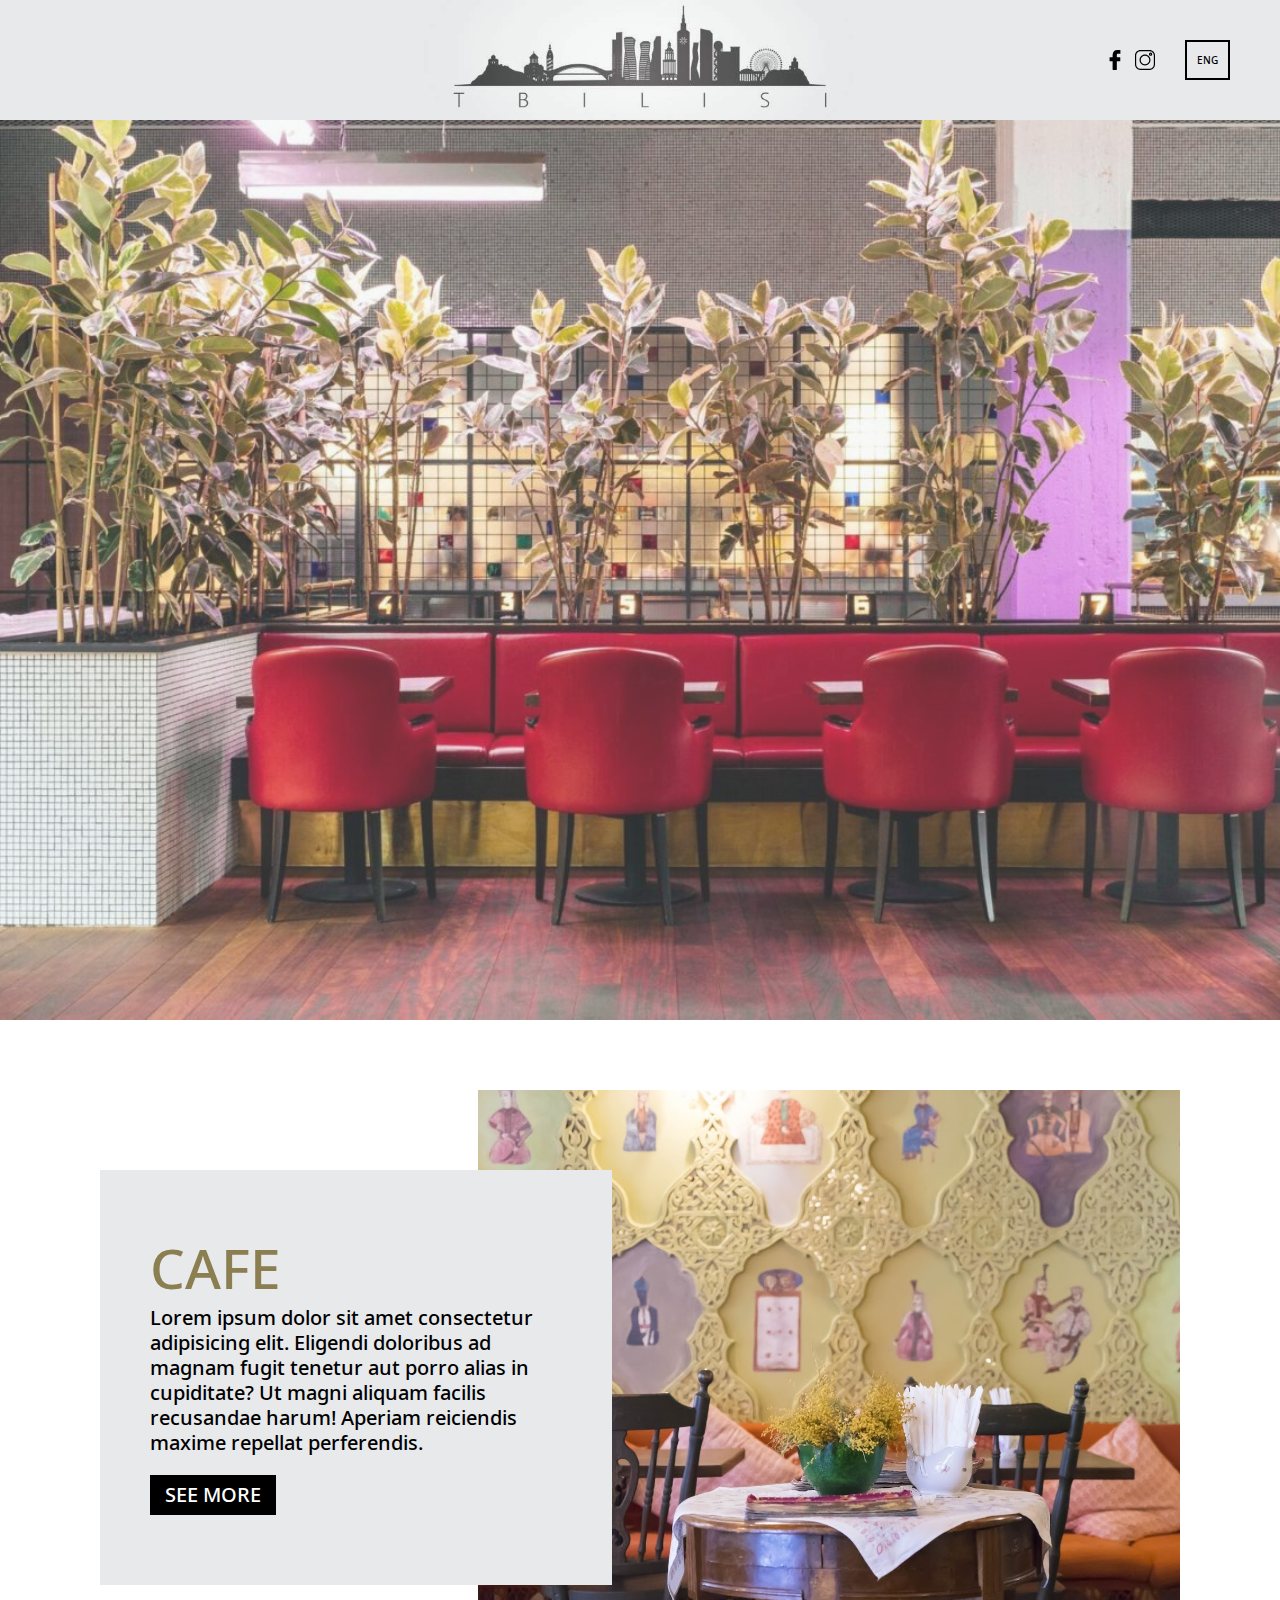
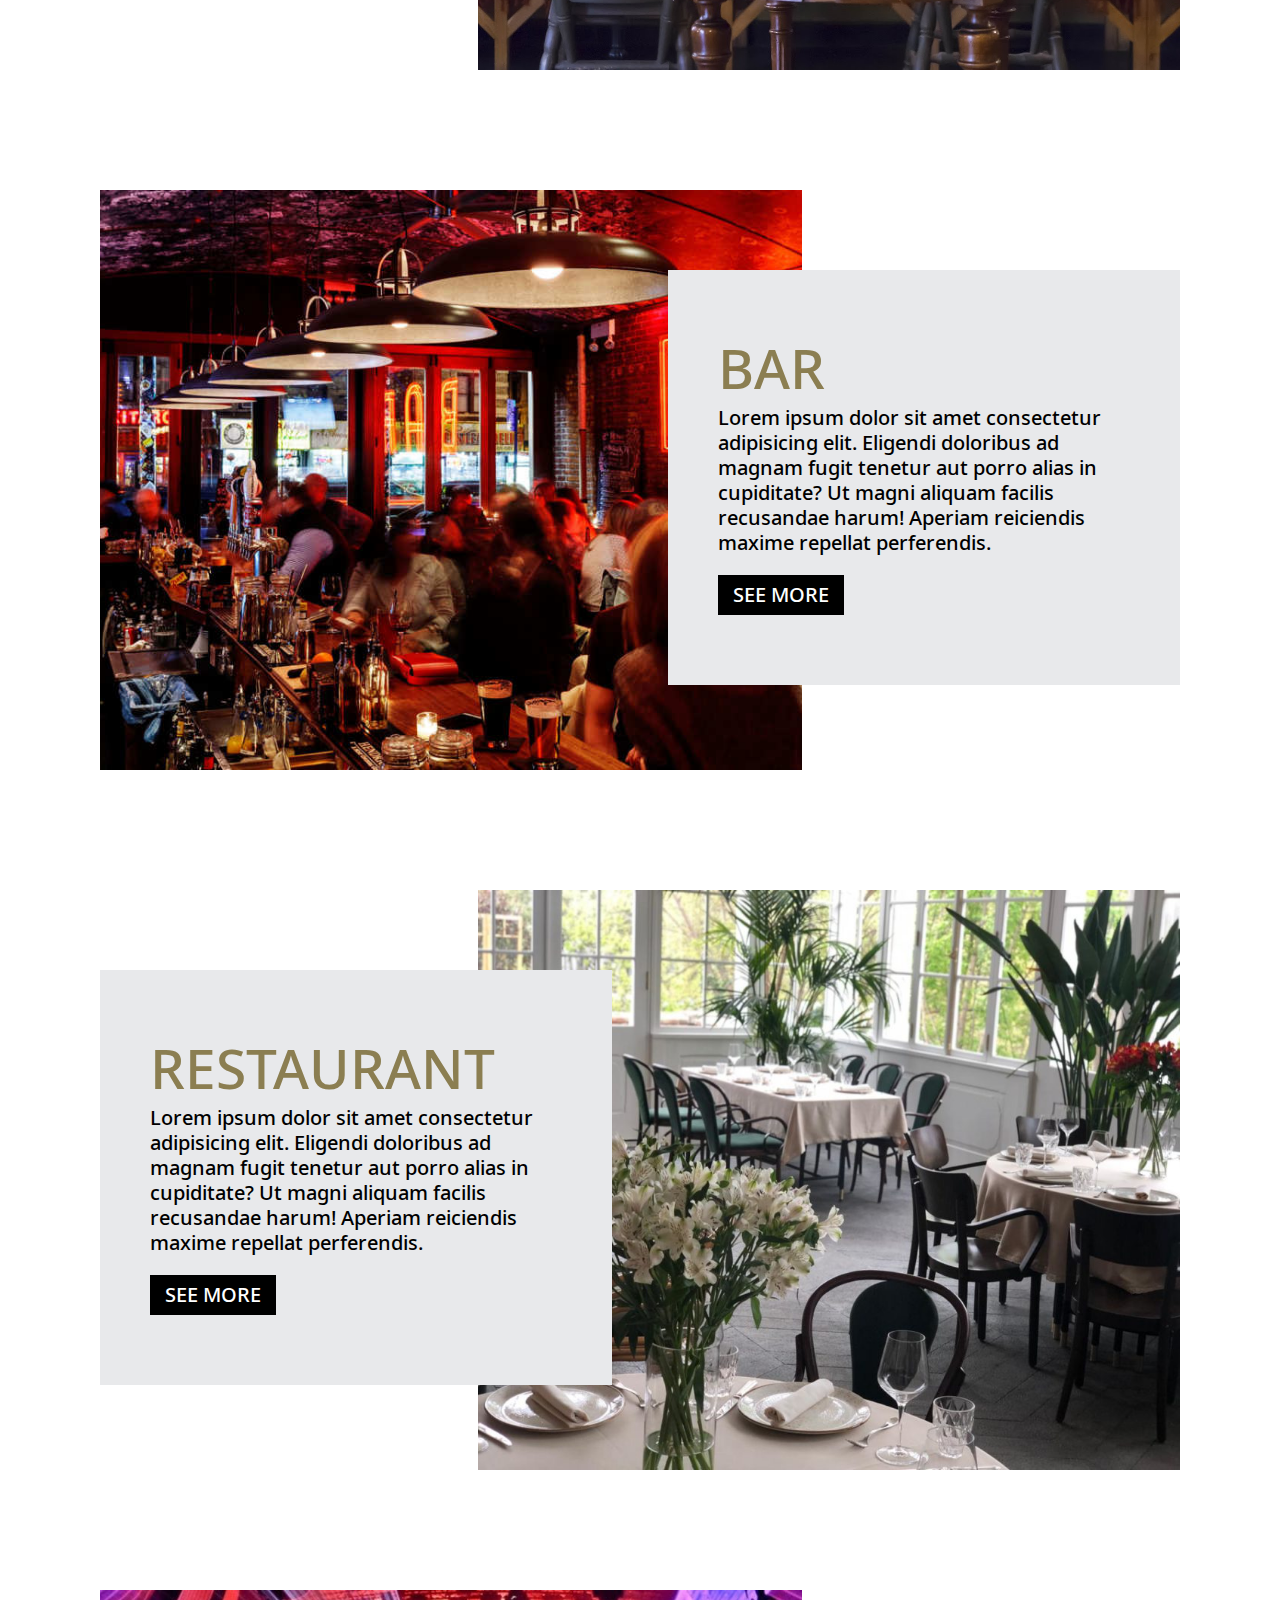
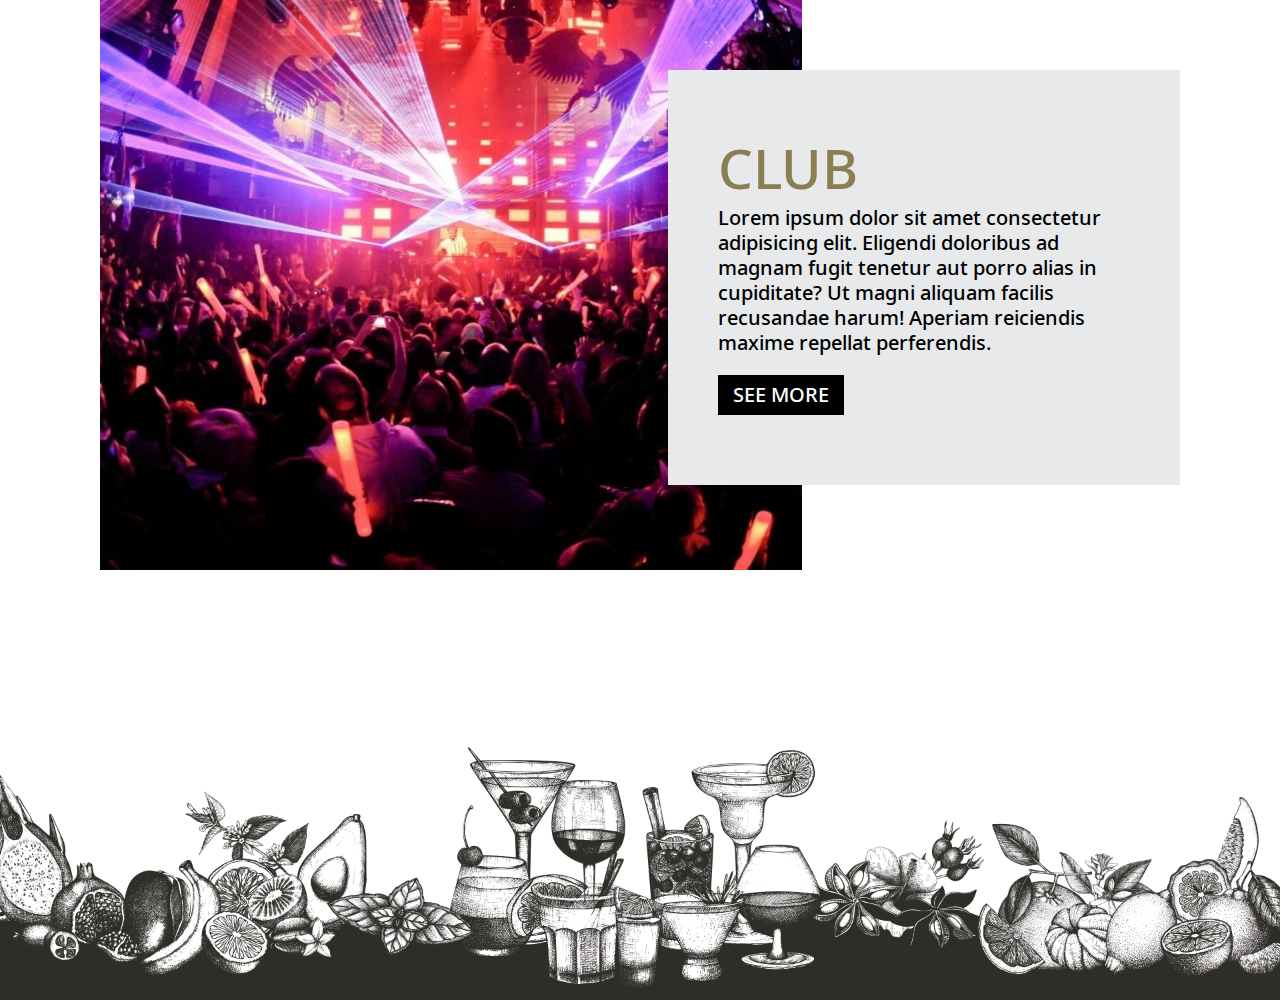
<file: index.html>
<html lang="ka">
<head>
    <meta charset="utf-8">

    <title>Tbilisi City</title>
    <meta name="author" content="SitePoint">
    <meta name="viewport" content="width=device-width, initial-scale=1">
    <link rel="stylesheet" href="fonts/fonts.css">
    <link rel="shortcut icon" type="imgage/png" href="img/logo.jpg">
    <link rel="stylesheet" href="css/style.css?v=1.0">
    <link rel="stylesheet" href="css/media.css?v=1.0">

</head>
<body>
<header>
    <div class="container">
        <div class="logo-container">
            <a href="#">
                <img  class="logo" src="img/logo.jpg" alt="tbilisi">
            </a>
        </div>
        <div class="socials">
            <a href="#">
                    <?xml version="1.0" encoding="iso-8859-1"?>
                    <!-- Generator: Adobe Illustrator 16.0.0, SVG Export Plug-In . SVG Version: 6.00 Build 0)  -->
                    <!DOCTYPE svg PUBLIC "-//W3C//DTD SVG 1.1//EN" "http://www.w3.org/Graphics/SVG/1.1/DTD/svg11.dtd">
                    <svg version="1.1" id="Capa_1" xmlns="http://www.w3.org/2000/svg" xmlns:xlink="http://www.w3.org/1999/xlink" x="0px" y="0px"
                         width="96.124px" height="96.123px" viewBox="0 0 96.124 96.123" style="enable-background:new 0 0 96.124 96.123;"
                         xml:space="preserve">
                    <g>
                        <path d="M72.089,0.02L59.624,0C45.62,0,36.57,9.285,36.57,23.656v10.907H24.037c-1.083,0-1.96,0.878-1.96,1.961v15.803
                            c0,1.083,0.878,1.96,1.96,1.96h12.533v39.876c0,1.083,0.877,1.96,1.96,1.96h16.352c1.083,0,1.96-0.878,1.96-1.96V54.287h14.654
                            c1.083,0,1.96-0.877,1.96-1.96l0.006-15.803c0-0.52-0.207-1.018-0.574-1.386c-0.367-0.368-0.867-0.575-1.387-0.575H56.842v-9.246
                            c0-4.444,1.059-6.7,6.848-6.7l8.397-0.003c1.082,0,1.959-0.878,1.959-1.96V1.98C74.046,0.899,73.17,0.022,72.089,0.02z"/>
                    </g>
                    <g>
                    </g>
                    <g>
                    </g>
                    <g>
                    </g>
                    <g>
                    </g>
                    <g>
                    </g>
                    <g>
                    </g>
                    <g>
                    </g>
                    <g>
                    </g>
                    <g>
                    </g>
                    <g>
                    </g>
                    <g>
                    </g>
                    <g>
                    </g>
                    <g>
                    </g>
                    <g>
                    </g>
                    <g>
                    </g>
                    </svg>
                    
            </a>
            <a href="#">
                    <svg viewBox="0 0 512.00096 512.00096" xmlns="http://www.w3.org/2000/svg"><path d="m373.40625 0h-234.8125c-76.421875 0-138.59375 62.171875-138.59375 138.59375v234.816406c0 76.417969 62.171875 138.589844 138.59375 138.589844h234.816406c76.417969 0 138.589844-62.171875 138.589844-138.589844v-234.816406c0-76.421875-62.171875-138.59375-138.59375-138.59375zm108.578125 373.410156c0 59.867188-48.707031 108.574219-108.578125 108.574219h-234.8125c-59.871094 0-108.578125-48.707031-108.578125-108.574219v-234.816406c0-59.871094 48.707031-108.578125 108.578125-108.578125h234.816406c59.867188 0 108.574219 48.707031 108.574219 108.578125zm0 0"/><path d="m256 116.003906c-77.195312 0-139.996094 62.800782-139.996094 139.996094s62.800782 139.996094 139.996094 139.996094 139.996094-62.800782 139.996094-139.996094-62.800782-139.996094-139.996094-139.996094zm0 249.976563c-60.640625 0-109.980469-49.335938-109.980469-109.980469 0-60.640625 49.339844-109.980469 109.980469-109.980469 60.644531 0 109.980469 49.339844 109.980469 109.980469 0 60.644531-49.335938 109.980469-109.980469 109.980469zm0 0"/><path d="m399.34375 66.285156c-22.8125 0-41.367188 18.558594-41.367188 41.367188 0 22.8125 18.554688 41.371094 41.367188 41.371094s41.371094-18.558594 41.371094-41.371094-18.558594-41.367188-41.371094-41.367188zm0 52.71875c-6.257812 0-11.351562-5.09375-11.351562-11.351562 0-6.261719 5.09375-11.351563 11.351562-11.351563 6.261719 0 11.355469 5.089844 11.355469 11.351563 0 6.257812-5.09375 11.351562-11.355469 11.351562zm0 0"/></svg>
            </a>
            <a class="lang" href="#">eng</a>

        </div>
    </div>
</header>
<div class="main-photo-container">
   <img class="main-photo" src="img/cafe.jpg" alt="cafe">
   <div></div>
</div> 
<div class="main-container">
    <div class="container-inner">
        <img class="item-photo" src="img/cafe1.jpg" alt="cafe">
        <div class="item-box">
            <h2>cafe</h2>
            <p>Lorem ipsum dolor sit amet consectetur adipisicing elit. Eligendi doloribus ad magnam fugit tenetur aut porro alias in cupiditate? Ut magni aliquam facilis recusandae harum! Aperiam reiciendis maxime repellat perferendis.</p>
            <a href="products.html">see more </a>
        </div>
    </div>
</div>
<div class="main-container right">
        <div class="container-inner">
            <img class="item-photo bar-photo" src="img/bar.jpg" alt="bar">
            <div class="item-box">
                <h2>bar</h2>
                <p>Lorem ipsum dolor sit amet consectetur adipisicing elit. Eligendi doloribus ad magnam fugit tenetur aut porro alias in cupiditate? Ut magni aliquam facilis recusandae harum! Aperiam reiciendis maxime repellat perferendis.</p>
                <a href="bar.html">see more </a>
            </div>
        </div>
</div>
 <!-- second part -->
 
 <div class="main-container">
     <div class="container-inner">
         <img class="item-photo" src="img/restaurant.jpeg" alt="restaurant">
         <div class="item-box">
             <h2>restaurant</h2>
             <p>Lorem ipsum dolor sit amet consectetur adipisicing elit. Eligendi doloribus ad magnam fugit tenetur aut porro alias in cupiditate? Ut magni aliquam facilis recusandae harum! Aperiam reiciendis maxime repellat perferendis.</p>
             <a href="products.html">see more </a>
         </div>
     </div>
 </div>
 <div class="main-container right">
         <div class="container-inner">
             <img class="item-photo club-photo" src="img/club.jpg" alt="club">
             <div class="item-box">
                 <h2>club</h2>
                 <p>Lorem ipsum dolor sit amet consectetur adipisicing elit. Eligendi doloribus ad magnam fugit tenetur aut porro alias in cupiditate? Ut magni aliquam facilis recusandae harum! Aperiam reiciendis maxime repellat perferendis.</p>
                 <a href="bar.html">see more </a>
             </div>
         </div>
 </div>
 
<footer>
    <img src="img/citrus.png" alt="citrus">
</footer>

</body>
</html>
</file>
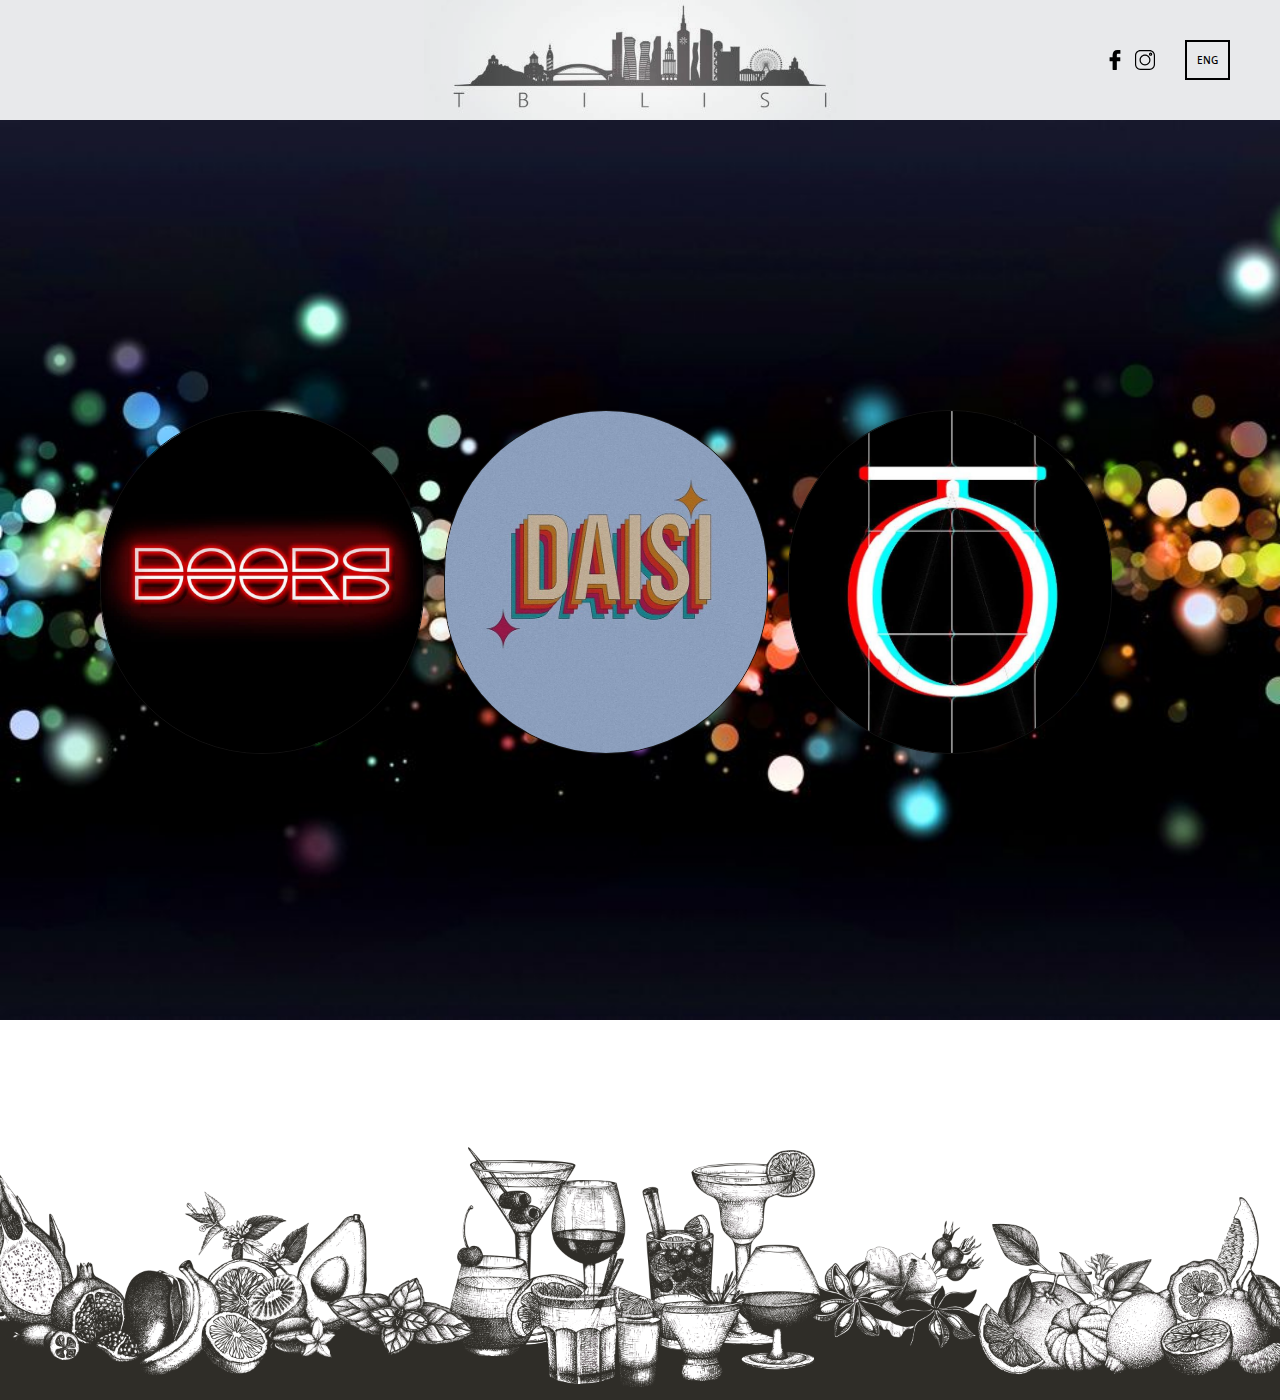
<file: bar.html>
<html lang="ka">
<head>
    <meta charset="utf-8">

    <title>Tbilisi City</title>
    <meta name="author" content="SitePoint">
    <meta name="viewport" content="width=device-width, initial-scale=1">
    <link rel="stylesheet" href="fonts/fonts.css">
    <link rel="stylesheet" href="css/style.css?v=1.0">
    <link rel="stylesheet" href="css/media.css?v=1.0">

</head>
<body>
<header>
    <div class="container">
        <div class="logo-container">
            <a href="#">
                <img  class="logo" src="img/logo.jpg" alt="tbilisi">
            </a>
        </div>
        <div class="socials">
            <a href="#">
                    <?xml version="1.0" encoding="iso-8859-1"?>
                    <!-- Generator: Adobe Illustrator 16.0.0, SVG Export Plug-In . SVG Version: 6.00 Build 0)  -->
                    <!DOCTYPE svg PUBLIC "-//W3C//DTD SVG 1.1//EN" "http://www.w3.org/Graphics/SVG/1.1/DTD/svg11.dtd">
                    <svg version="1.1" id="Capa_1" xmlns="http://www.w3.org/2000/svg" xmlns:xlink="http://www.w3.org/1999/xlink" x="0px" y="0px"
                         width="96.124px" height="96.123px" viewBox="0 0 96.124 96.123" style="enable-background:new 0 0 96.124 96.123;"
                         xml:space="preserve">
                    <g>
                        <path d="M72.089,0.02L59.624,0C45.62,0,36.57,9.285,36.57,23.656v10.907H24.037c-1.083,0-1.96,0.878-1.96,1.961v15.803
                            c0,1.083,0.878,1.96,1.96,1.96h12.533v39.876c0,1.083,0.877,1.96,1.96,1.96h16.352c1.083,0,1.96-0.878,1.96-1.96V54.287h14.654
                            c1.083,0,1.96-0.877,1.96-1.96l0.006-15.803c0-0.52-0.207-1.018-0.574-1.386c-0.367-0.368-0.867-0.575-1.387-0.575H56.842v-9.246
                            c0-4.444,1.059-6.7,6.848-6.7l8.397-0.003c1.082,0,1.959-0.878,1.959-1.96V1.98C74.046,0.899,73.17,0.022,72.089,0.02z"/>
                    </g>
                    <g>
                    </g>
                    <g>
                    </g>
                    <g>
                    </g>
                    <g>
                    </g>
                    <g>
                    </g>
                    <g>
                    </g>
                    <g>
                    </g>
                    <g>
                    </g>
                    <g>
                    </g>
                    <g>
                    </g>
                    <g>
                    </g>
                    <g>
                    </g>
                    <g>
                    </g>
                    <g>
                    </g>
                    <g>
                    </g>
                    </svg>
                    
            </a>
            <a href="#">
                    <svg viewBox="0 0 512.00096 512.00096" xmlns="http://www.w3.org/2000/svg"><path d="m373.40625 0h-234.8125c-76.421875 0-138.59375 62.171875-138.59375 138.59375v234.816406c0 76.417969 62.171875 138.589844 138.59375 138.589844h234.816406c76.417969 0 138.589844-62.171875 138.589844-138.589844v-234.816406c0-76.421875-62.171875-138.59375-138.59375-138.59375zm108.578125 373.410156c0 59.867188-48.707031 108.574219-108.578125 108.574219h-234.8125c-59.871094 0-108.578125-48.707031-108.578125-108.574219v-234.816406c0-59.871094 48.707031-108.578125 108.578125-108.578125h234.816406c59.867188 0 108.574219 48.707031 108.574219 108.578125zm0 0"/><path d="m256 116.003906c-77.195312 0-139.996094 62.800782-139.996094 139.996094s62.800782 139.996094 139.996094 139.996094 139.996094-62.800782 139.996094-139.996094-62.800782-139.996094-139.996094-139.996094zm0 249.976563c-60.640625 0-109.980469-49.335938-109.980469-109.980469 0-60.640625 49.339844-109.980469 109.980469-109.980469 60.644531 0 109.980469 49.339844 109.980469 109.980469 0 60.644531-49.335938 109.980469-109.980469 109.980469zm0 0"/><path d="m399.34375 66.285156c-22.8125 0-41.367188 18.558594-41.367188 41.367188 0 22.8125 18.554688 41.371094 41.367188 41.371094s41.371094-18.558594 41.371094-41.371094-18.558594-41.367188-41.371094-41.367188zm0 52.71875c-6.257812 0-11.351562-5.09375-11.351562-11.351562 0-6.261719 5.09375-11.351563 11.351562-11.351563 6.261719 0 11.355469 5.089844 11.355469 11.351563 0 6.257812-5.09375 11.351562-11.355469 11.351562zm0 0"/></svg>
            </a>
            <a class="lang" href="#">eng</a>

        </div>
    </div>
</header>
<div class="bar-container">
    <div class="bar-inner ">
        <a class=" bar" href="productbar.html">
            <img class="barPhoto" src="img/bar/doors.jpg" alt="doors">
            
        </a>
        <a class="bar" href="productbar.html">
            <img class="barPhoto1" src="img/bar/daisi.jpg" alt="doors">
            
        </a>
        <a class="bar" href="productbar.html">
            <img class="barPhoto2" src="img/bar/dedaena.jpg" alt="doors">
            
        </a>

        
    </div>
</div>


<footer>
    <img src="img/citrus.png" alt="citrus">
</footer>

</body>
</html>
</file>
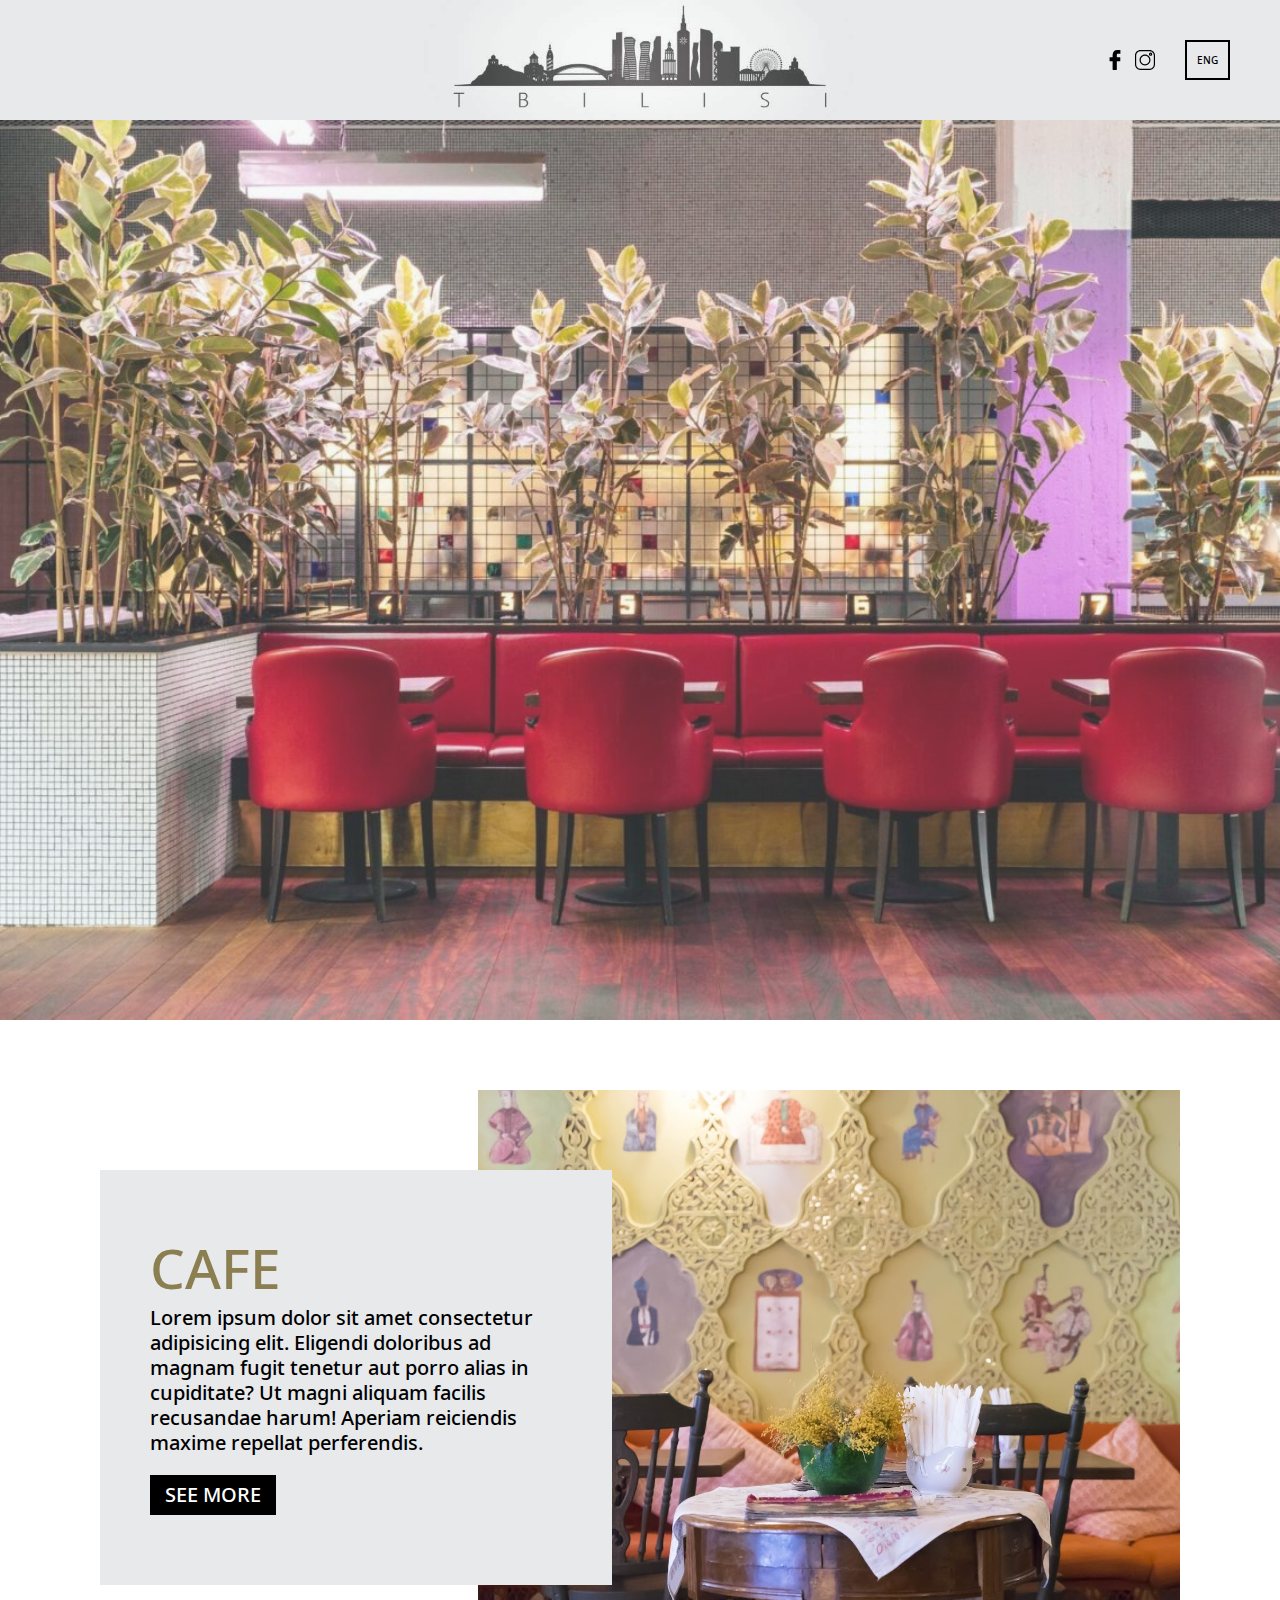
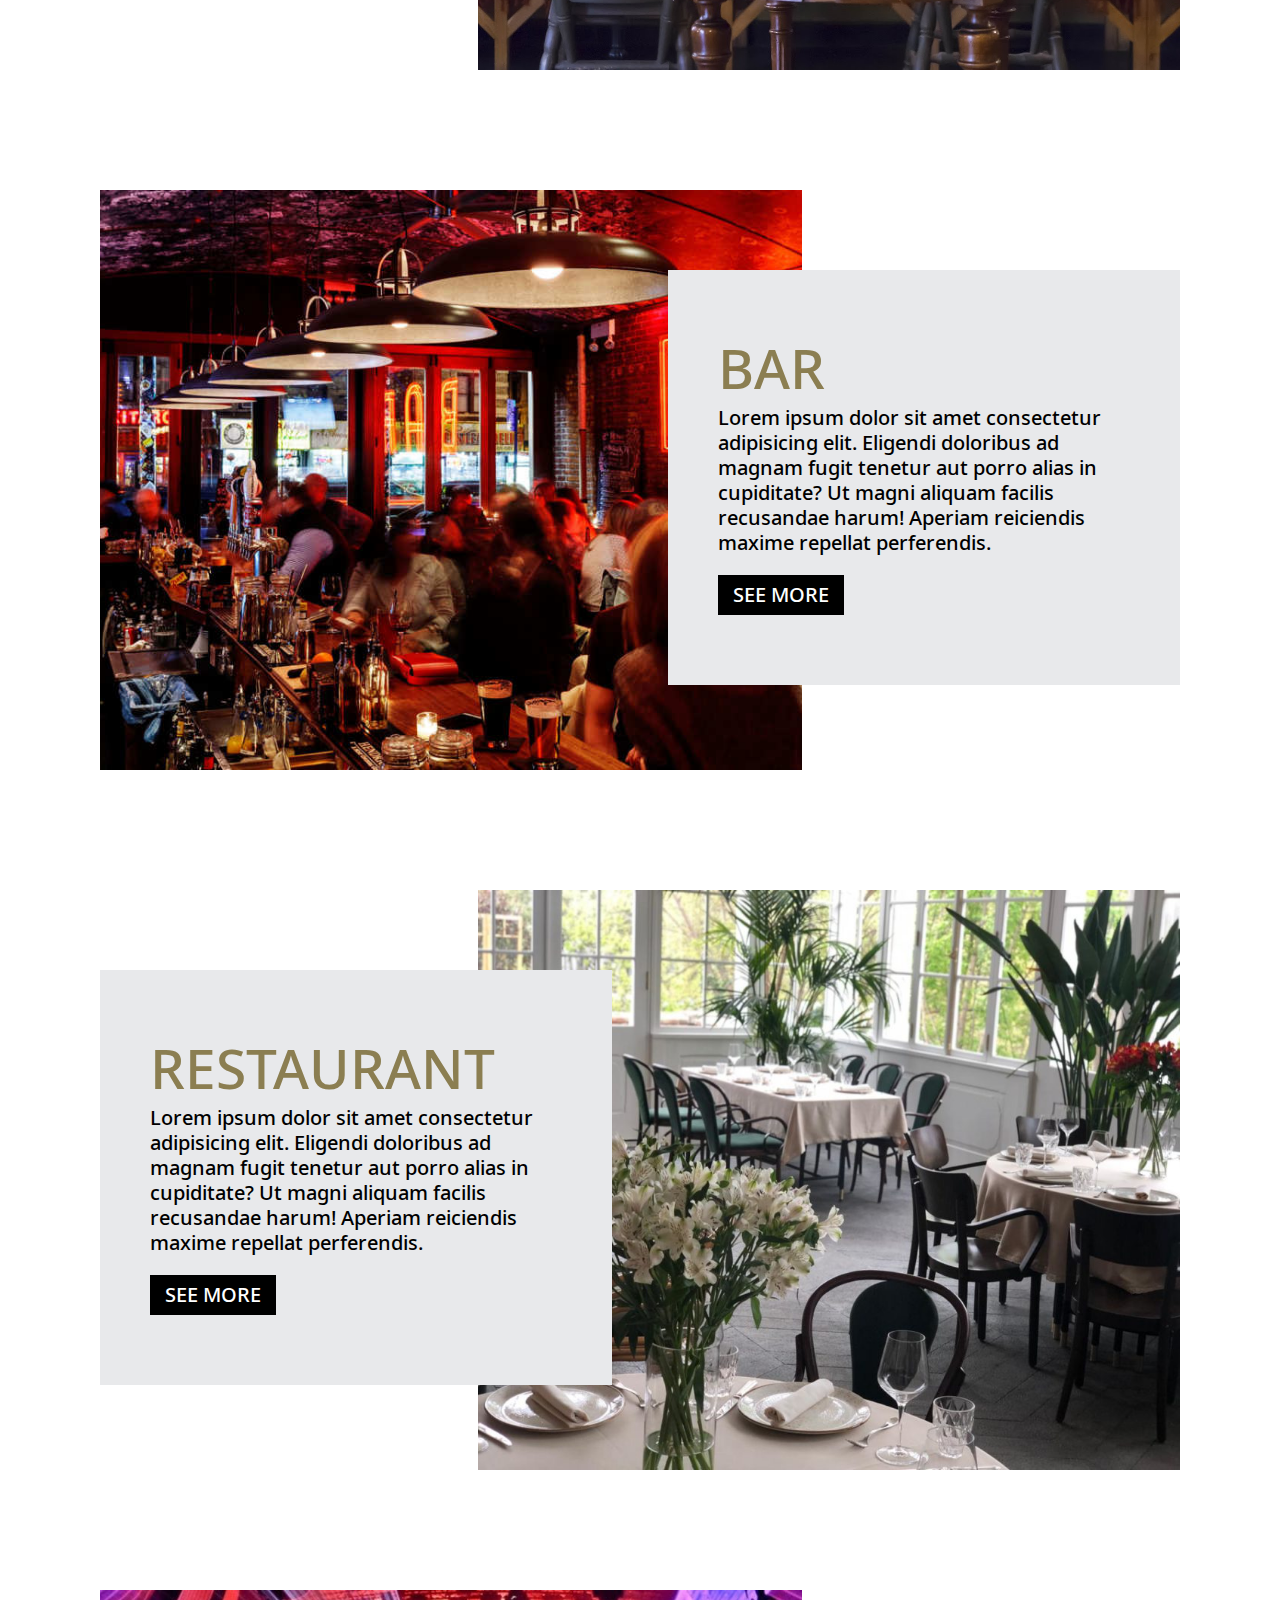
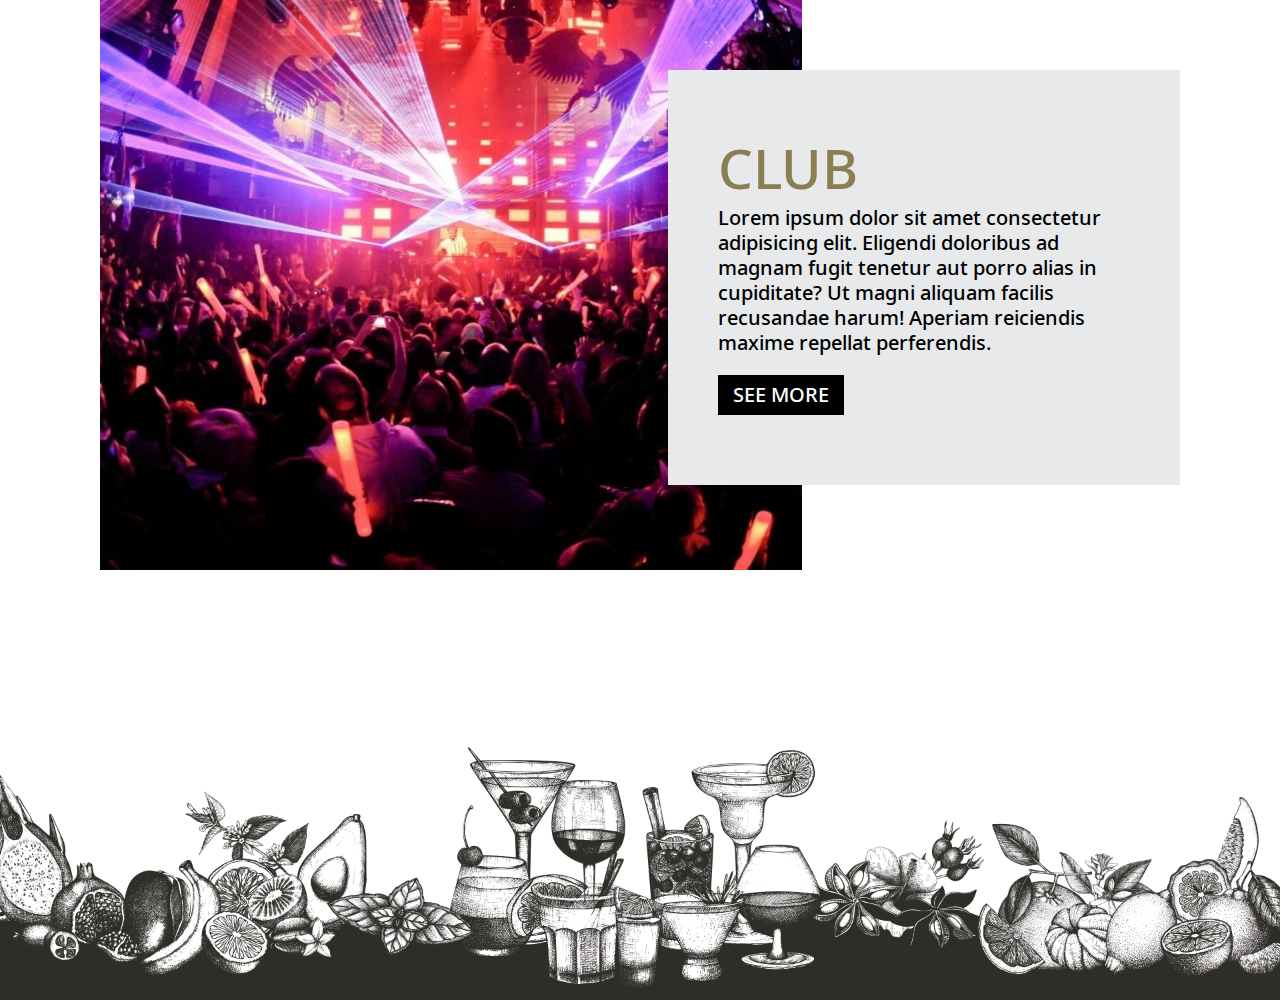
<file: index.html.html>
<html lang="ka">
<head>
    <meta charset="utf-8">

    <title>Tbilisi City</title>
    <meta name="author" content="SitePoint">
    <meta name="viewport" content="width=device-width, initial-scale=1">
    <link rel="stylesheet" href="fonts/fonts.css">

    <link rel="stylesheet" href="css/style.css?v=1.0">
    <link rel="stylesheet" href="css/media.css?v=1.0">

</head>
<body>
<header>
    <div class="container">
        <div class="logo-container">
            <a href="#">
                <img  class="logo" src="img/logo.jpg" alt="tbilisi">
            </a>
        </div>
        <div class="socials">
            <a href="#">
                    <?xml version="1.0" encoding="iso-8859-1"?>
                    <!-- Generator: Adobe Illustrator 16.0.0, SVG Export Plug-In . SVG Version: 6.00 Build 0)  -->
                    <!DOCTYPE svg PUBLIC "-//W3C//DTD SVG 1.1//EN" "http://www.w3.org/Graphics/SVG/1.1/DTD/svg11.dtd">
                    <svg version="1.1" id="Capa_1" xmlns="http://www.w3.org/2000/svg" xmlns:xlink="http://www.w3.org/1999/xlink" x="0px" y="0px"
                         width="96.124px" height="96.123px" viewBox="0 0 96.124 96.123" style="enable-background:new 0 0 96.124 96.123;"
                         xml:space="preserve">
                    <g>
                        <path d="M72.089,0.02L59.624,0C45.62,0,36.57,9.285,36.57,23.656v10.907H24.037c-1.083,0-1.96,0.878-1.96,1.961v15.803
                            c0,1.083,0.878,1.96,1.96,1.96h12.533v39.876c0,1.083,0.877,1.96,1.96,1.96h16.352c1.083,0,1.96-0.878,1.96-1.96V54.287h14.654
                            c1.083,0,1.96-0.877,1.96-1.96l0.006-15.803c0-0.52-0.207-1.018-0.574-1.386c-0.367-0.368-0.867-0.575-1.387-0.575H56.842v-9.246
                            c0-4.444,1.059-6.7,6.848-6.7l8.397-0.003c1.082,0,1.959-0.878,1.959-1.96V1.98C74.046,0.899,73.17,0.022,72.089,0.02z"/>
                    </g>
                    <g>
                    </g>
                    <g>
                    </g>
                    <g>
                    </g>
                    <g>
                    </g>
                    <g>
                    </g>
                    <g>
                    </g>
                    <g>
                    </g>
                    <g>
                    </g>
                    <g>
                    </g>
                    <g>
                    </g>
                    <g>
                    </g>
                    <g>
                    </g>
                    <g>
                    </g>
                    <g>
                    </g>
                    <g>
                    </g>
                    </svg>
                    
            </a>
            <a href="#">
                    <svg viewBox="0 0 512.00096 512.00096" xmlns="http://www.w3.org/2000/svg"><path d="m373.40625 0h-234.8125c-76.421875 0-138.59375 62.171875-138.59375 138.59375v234.816406c0 76.417969 62.171875 138.589844 138.59375 138.589844h234.816406c76.417969 0 138.589844-62.171875 138.589844-138.589844v-234.816406c0-76.421875-62.171875-138.59375-138.59375-138.59375zm108.578125 373.410156c0 59.867188-48.707031 108.574219-108.578125 108.574219h-234.8125c-59.871094 0-108.578125-48.707031-108.578125-108.574219v-234.816406c0-59.871094 48.707031-108.578125 108.578125-108.578125h234.816406c59.867188 0 108.574219 48.707031 108.574219 108.578125zm0 0"/><path d="m256 116.003906c-77.195312 0-139.996094 62.800782-139.996094 139.996094s62.800782 139.996094 139.996094 139.996094 139.996094-62.800782 139.996094-139.996094-62.800782-139.996094-139.996094-139.996094zm0 249.976563c-60.640625 0-109.980469-49.335938-109.980469-109.980469 0-60.640625 49.339844-109.980469 109.980469-109.980469 60.644531 0 109.980469 49.339844 109.980469 109.980469 0 60.644531-49.335938 109.980469-109.980469 109.980469zm0 0"/><path d="m399.34375 66.285156c-22.8125 0-41.367188 18.558594-41.367188 41.367188 0 22.8125 18.554688 41.371094 41.367188 41.371094s41.371094-18.558594 41.371094-41.371094-18.558594-41.367188-41.371094-41.367188zm0 52.71875c-6.257812 0-11.351562-5.09375-11.351562-11.351562 0-6.261719 5.09375-11.351563 11.351562-11.351563 6.261719 0 11.355469 5.089844 11.355469 11.351563 0 6.257812-5.09375 11.351562-11.355469 11.351562zm0 0"/></svg>
            </a>
            <a class="lang" href="#">eng</a>

        </div>
    </div>
</header>
<div class="main-photo-container">
   <img class="main-photo" src="img/cafe.jpg" alt="cafe">
   <div></div>
</div> 
<div class="main-container">
    <div class="container-inner">
        <img class="item-photo" src="img/cafe1.jpg" alt="cafe">
        <div class="item-box">
            <h2>cafe</h2>
            <p>Lorem ipsum dolor sit amet consectetur adipisicing elit. Eligendi doloribus ad magnam fugit tenetur aut porro alias in cupiditate? Ut magni aliquam facilis recusandae harum! Aperiam reiciendis maxime repellat perferendis.</p>
            <a href="products.html">see more </a>
        </div>
    </div>
</div>
<div class="main-container right">
        <div class="container-inner">
            <img class="item-photo" src="img/bar.jpg" alt="bar">
            <div class="item-box">
                <h2>bar</h2>
                <p>Lorem ipsum dolor sit amet consectetur adipisicing elit. Eligendi doloribus ad magnam fugit tenetur aut porro alias in cupiditate? Ut magni aliquam facilis recusandae harum! Aperiam reiciendis maxime repellat perferendis.</p>
                <a href="products.html">see more </a>
            </div>
        </div>
</div>
 <!-- second part -->
 
 <div class="main-container">
     <div class="container-inner">
         <img class="item-photo" src="img/restaurant.jpeg" alt="restaurant">
         <div class="item-box">
             <h2>restaurant</h2>
             <p>Lorem ipsum dolor sit amet consectetur adipisicing elit. Eligendi doloribus ad magnam fugit tenetur aut porro alias in cupiditate? Ut magni aliquam facilis recusandae harum! Aperiam reiciendis maxime repellat perferendis.</p>
             <a href="products.html">see more </a>
         </div>
     </div>
 </div>
 <div class="main-container right">
         <div class="container-inner">
             <img class="item-photo" src="img/club.jpg" alt="club">
             <div class="item-box">
                 <h2>club</h2>
                 <p>Lorem ipsum dolor sit amet consectetur adipisicing elit. Eligendi doloribus ad magnam fugit tenetur aut porro alias in cupiditate? Ut magni aliquam facilis recusandae harum! Aperiam reiciendis maxime repellat perferendis.</p>
                 <a href="products.html">see more </a>
             </div>
         </div>
 </div>
 
<footer>
    <img src="img/citrus.png" alt="citrus">
</footer>

</body>
</html>
</file>
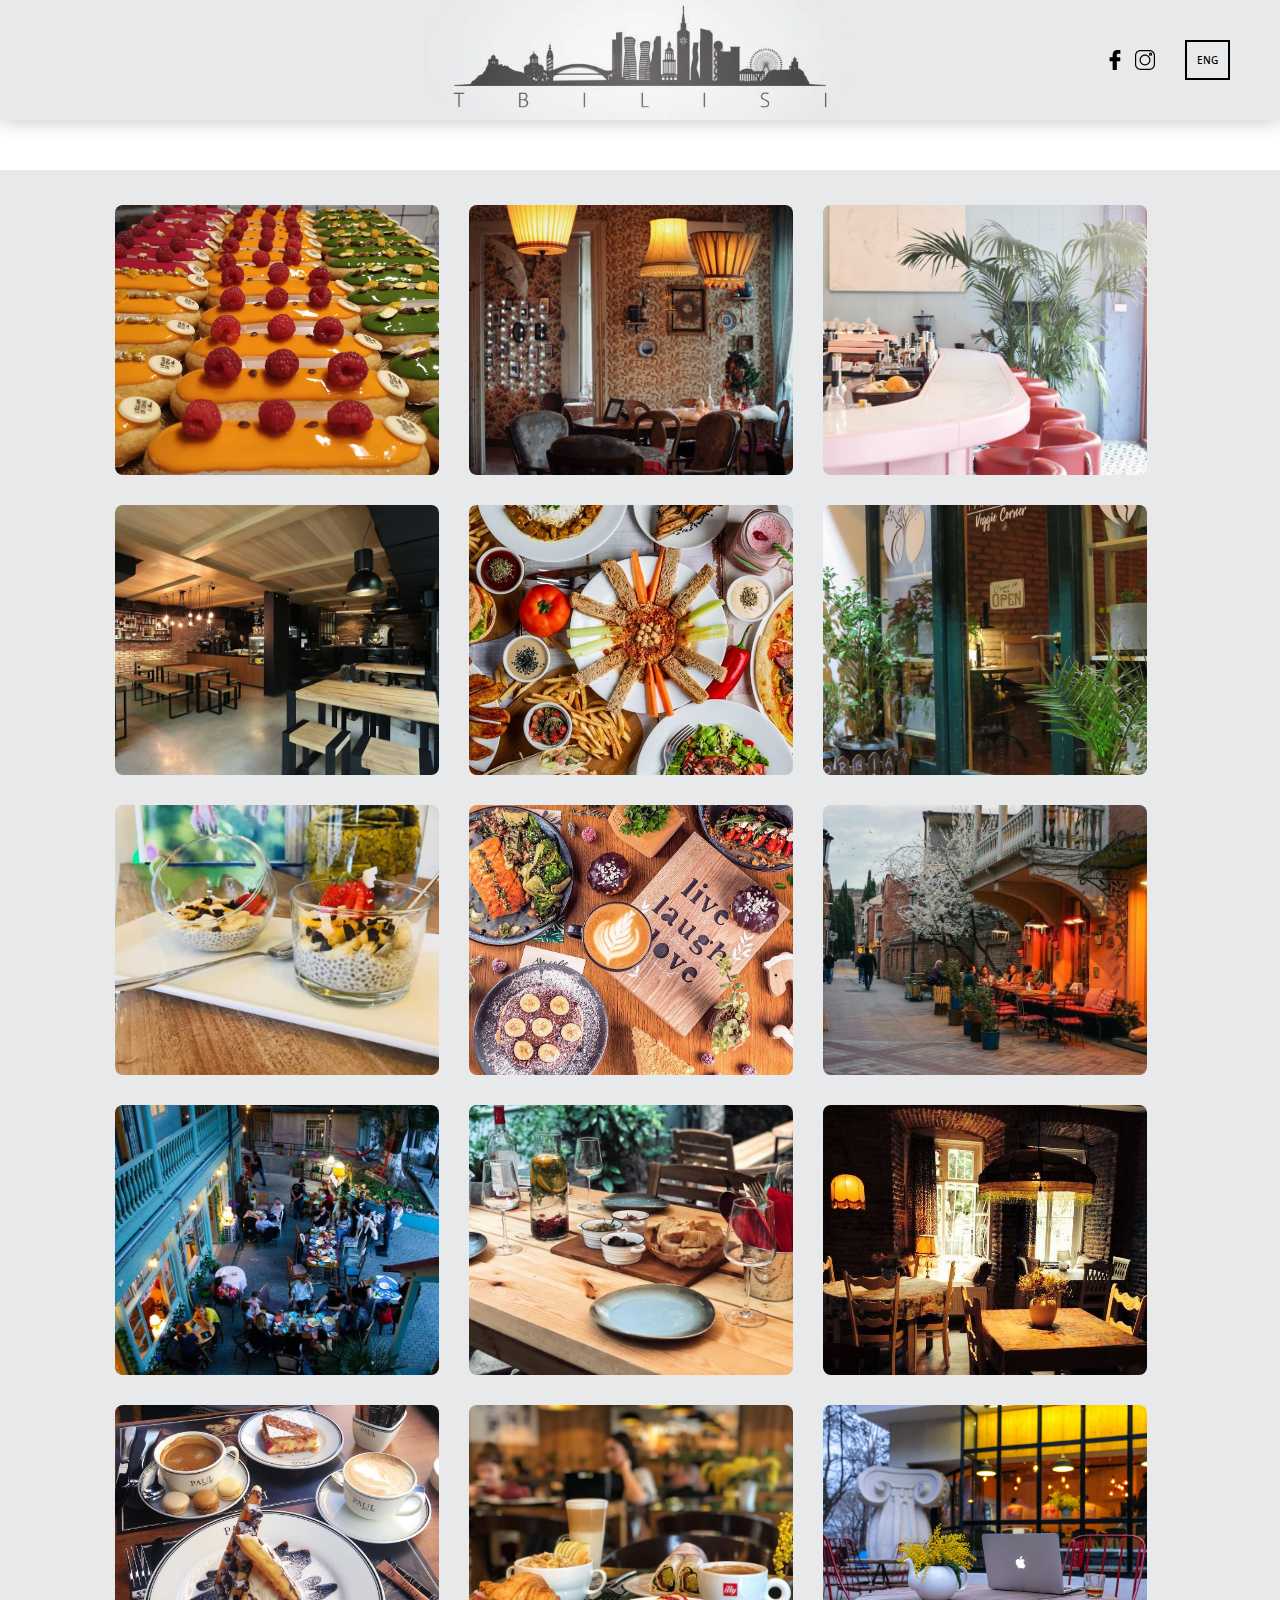
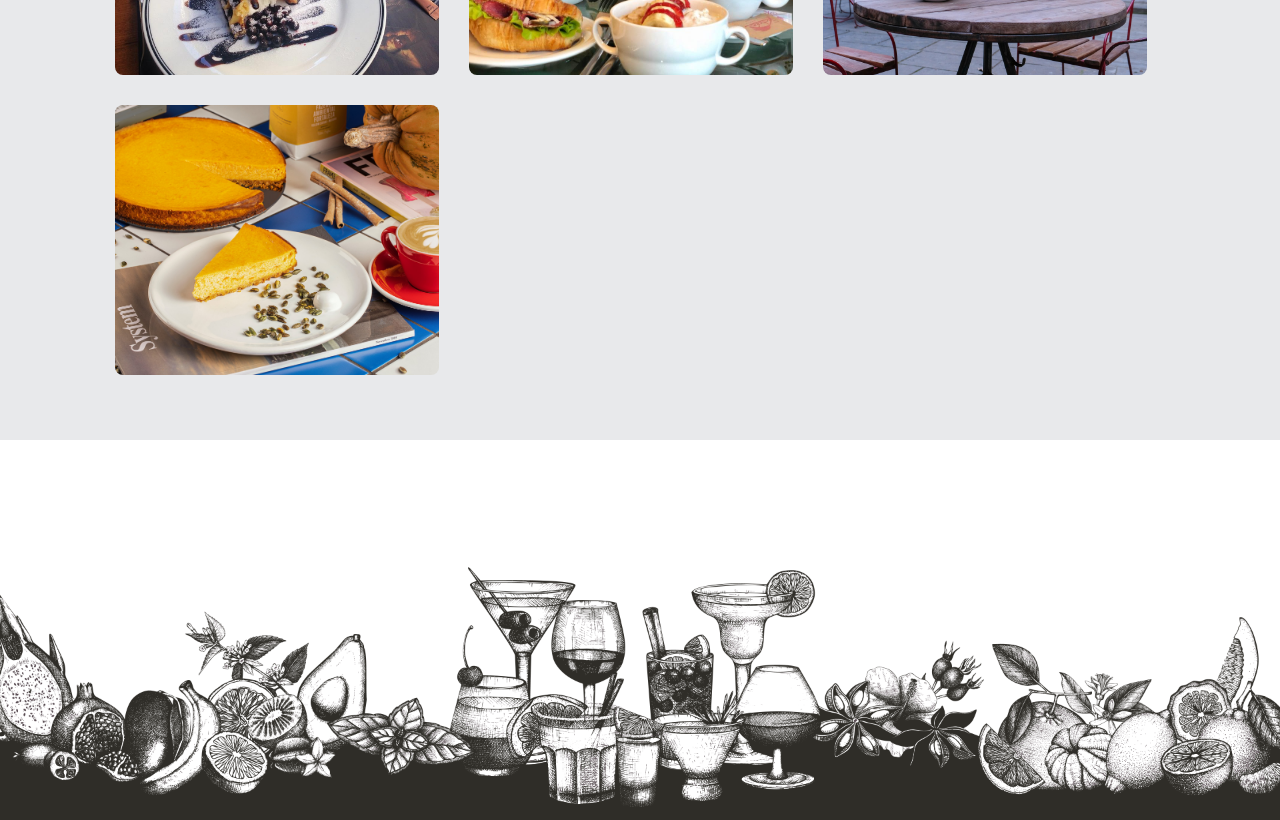
<file: products.html>
<html lang="ka">
<head>
    <meta charset="utf-8">

    <title>Tbilisi City</title>
    <meta name="author" content="SitePoint">
    <meta name="viewport" content="width=device-width, initial-scale=1">
    <link rel="stylesheet" href="fonts/fonts.css">
    <link rel="stylesheet" href="css/style.css?v=1.0">
    <link rel="stylesheet" href="css/media.css?v=1.0">

</head>
<body>
<header>
    <div class="container">
        <div class="logo-container">
            <a href="#">
                <img  class="logo" src="img/logo.jpg" alt="tbilisi">
            </a>
        </div>
        <div class="socials">
            <a href="#">
                    <?xml version="1.0" encoding="iso-8859-1"?>
                    <!-- Generator: Adobe Illustrator 16.0.0, SVG Export Plug-In . SVG Version: 6.00 Build 0)  -->
                    <!DOCTYPE svg PUBLIC "-//W3C//DTD SVG 1.1//EN" "http://www.w3.org/Graphics/SVG/1.1/DTD/svg11.dtd">
                    <svg version="1.1" id="Capa_1" xmlns="http://www.w3.org/2000/svg" xmlns:xlink="http://www.w3.org/1999/xlink" x="0px" y="0px"
                         width="96.124px" height="96.123px" viewBox="0 0 96.124 96.123" style="enable-background:new 0 0 96.124 96.123;"
                         xml:space="preserve">
                    <g>
                        <path d="M72.089,0.02L59.624,0C45.62,0,36.57,9.285,36.57,23.656v10.907H24.037c-1.083,0-1.96,0.878-1.96,1.961v15.803
                            c0,1.083,0.878,1.96,1.96,1.96h12.533v39.876c0,1.083,0.877,1.96,1.96,1.96h16.352c1.083,0,1.96-0.878,1.96-1.96V54.287h14.654
                            c1.083,0,1.96-0.877,1.96-1.96l0.006-15.803c0-0.52-0.207-1.018-0.574-1.386c-0.367-0.368-0.867-0.575-1.387-0.575H56.842v-9.246
                            c0-4.444,1.059-6.7,6.848-6.7l8.397-0.003c1.082,0,1.959-0.878,1.959-1.96V1.98C74.046,0.899,73.17,0.022,72.089,0.02z"/>
                    </g>
                    <g>
                    </g>
                    <g>
                    </g>
                    <g>
                    </g>
                    <g>
                    </g>
                    <g>
                    </g>
                    <g>
                    </g>
                    <g>
                    </g>
                    <g>
                    </g>
                    <g>
                    </g>
                    <g>
                    </g>
                    <g>
                    </g>
                    <g>
                    </g>
                    <g>
                    </g>
                    <g>
                    </g>
                    <g>
                    </g>
                    </svg>
                    
            </a>
            <a href="#">
                    <svg viewBox="0 0 512.00096 512.00096" xmlns="http://www.w3.org/2000/svg"><path d="m373.40625 0h-234.8125c-76.421875 0-138.59375 62.171875-138.59375 138.59375v234.816406c0 76.417969 62.171875 138.589844 138.59375 138.589844h234.816406c76.417969 0 138.589844-62.171875 138.589844-138.589844v-234.816406c0-76.421875-62.171875-138.59375-138.59375-138.59375zm108.578125 373.410156c0 59.867188-48.707031 108.574219-108.578125 108.574219h-234.8125c-59.871094 0-108.578125-48.707031-108.578125-108.574219v-234.816406c0-59.871094 48.707031-108.578125 108.578125-108.578125h234.816406c59.867188 0 108.574219 48.707031 108.574219 108.578125zm0 0"/><path d="m256 116.003906c-77.195312 0-139.996094 62.800782-139.996094 139.996094s62.800782 139.996094 139.996094 139.996094 139.996094-62.800782 139.996094-139.996094-62.800782-139.996094-139.996094-139.996094zm0 249.976563c-60.640625 0-109.980469-49.335938-109.980469-109.980469 0-60.640625 49.339844-109.980469 109.980469-109.980469 60.644531 0 109.980469 49.339844 109.980469 109.980469 0 60.644531-49.335938 109.980469-109.980469 109.980469zm0 0"/><path d="m399.34375 66.285156c-22.8125 0-41.367188 18.558594-41.367188 41.367188 0 22.8125 18.554688 41.371094 41.367188 41.371094s41.371094-18.558594 41.371094-41.371094-18.558594-41.367188-41.371094-41.367188zm0 52.71875c-6.257812 0-11.351562-5.09375-11.351562-11.351562 0-6.261719 5.09375-11.351563 11.351562-11.351563 6.261719 0 11.355469 5.089844 11.355469 11.351563 0 6.257812-5.09375 11.351562-11.355469 11.351562zm0 0"/></svg>
            </a>
            <a class="lang" href="#">eng</a>

        </div>
    </div>
</header>
<div class="main-container" style="background-color:#e8e9eb;">
    <div class="container-inner">
        <a class="product" href="product.html">
            <img src="img/cafe/img4.jpg" alt="cafe">
            <div class="product-descr">
                <div class="ttl">
                    
                   L'Eclair de Génie
                </div>
            </div>
        </a>
        <a class="product" href="product.html">
                <img src="img/cafe/linv.jpg" alt="cafe">
                <div class="product-descr">
                    <div class="ttl">
                        
                          Linville
                    </div>
                </div>
         </a>
            <a class="product" href="product.html">
                    <img src="img/cafe/stamba.jpg" alt="cafe">
                    <div class="product-descr">
                        <div class="ttl">
                            Cafe Stamba
                        </div>
                    </div>
                </a>
                <a class="product" href="product.html">
                        <img src="img/cafe/coflab.jpg" alt="cafe">
                        <div class="product-descr">
                            <div class="ttl">
                                Coffee LAB 
                            </div>
                        </div>
                    </a>
                    <a class="product" href="product.html">
                            <img src="img/cafe/kiwi.jpg" alt="cafe">
                            <div class="product-descr">
                                <div class="ttl">
                                    Kiwi Vegan Café
                                </div>
                            </div>
                    </a>    
                    <a class="product" href="product.html">
                        <img src="img/cafe/mama.jpg" alt="cafe">
                        <div class="product-descr">
                            <div class="ttl">
                                
                                Mama Terra - Veggie corner
                            </div>
                        </div>
                    </a>
                    <a class="product" href="product.html">
                        <img src="img/cafe/irm.jpg" alt="cafe">
                        <div class="product-descr">
                            <div class="ttl">
                                Irmale's Cafe
                            </div>
                        </div>
                    </a>
                    <a class="product" href="product.html">
                        <img src="img/cafe/lui.jpg" alt="cafe">
                        <div class="product-descr">
                            <div class="ttl">
                                Lui Coffee
                            </div>
                        </div>
                    </a>
                    <a class="product" href="product.html">
                        <img src="img/cafe/leila.jpg" alt="cafe">
                        <div class="product-descr">
                            <div class="ttl">
                                Cafe Leila
                            </div>
                        </div>
                    </a>
                    <a class="product" href="product.html">
                        <img src="img/cafe/ornam.jpg" alt="cafe">
                        <div class="product-descr">
                            <div class="ttl">
                                Cafe Ornament
                            </div>
                        </div>
                    </a>
                    <a class="product" href="product.html">
                        <img src="img/cafe/zilico.jpg" alt="cafe">
                        <div class="product-descr">
                            <div class="ttl">
                                ZILLIco
                            </div>
                        </div>
                    </a>
                    <a class="product" href="product.html">
                        <img src="img/cafe/amo.jpg" alt="cafe">
                        <div class="product-descr">
                            <div class="ttl">
                                Amo Rame
                            </div>
                        </div>
                    </a>
                    <a class="product" href="product.html">
                        <img src="img/cafe/paul.jpg" alt="cafe">
                        <div class="product-descr">
                            <div class="ttl">
                                PAUL Georgia
                            </div>
                        </div>
                    </a>
                    <a class="product" href="product.html">
                        <img src="img/cafe/entre.jpg" alt="cafe">
                        <div class="product-descr">
                            <div class="ttl">
                                Entrée
                            </div>
                        </div>
                    </a>
                    <a class="product" href="product.html">
                        <img src="img/cafe/mziur.jpg" alt="cafe">
                        <div class="product-descr">
                            <div class="ttl">
                                New Mziuri
                            </div>
                        </div>
                    </a>
                    <a class="product" href="product.html">
                        <img src="img/cafe/books.jpg" alt="cafe">
                        <div class="product-descr">
                            <div class="ttl">
                                They Said Books Coffee Shop
                            </div>
                        </div>
                    </a>

       
    </div>
</div>


<footer>
    <img src="img/citrus.png" alt="citrus">
</footer>

</body>
</html>
</file>
<file: fonts/fonts.css>
@font-face {
    font-family: 'Noto Sans Georgian Med';
    src: url('NotoSansGeorgian-Medium.eot');
    src: url('NotoSansGeorgian-Medium.eot?#iefix') format('embedded-opentype'),
        url('NotoSansGeorgian-Medium.woff2') format('woff2'),
        url('NotoSansGeorgian-Medium.woff') format('woff'),
        url('NotoSansGeorgian-Medium.ttf') format('truetype'),
        url('NotoSansGeorgian-Medium.svg#NotoSansGeorgian-Medium') format('svg');
    font-weight: 500;
    font-style: normal;
}

@font-face {
    font-family: 'Noto Sans Georgian';
    src: url('NotoSansGeorgian-Regular.eot');
    src: url('NotoSansGeorgian-Regular.eot?#iefix') format('embedded-opentype'),
        url('NotoSansGeorgian-Regular.woff2') format('woff2'),
        url('NotoSansGeorgian-Regular.woff') format('woff'),
        url('NotoSansGeorgian-Regular.ttf') format('truetype'),
        url('NotoSansGeorgian-Regular.svg#NotoSansGeorgian-Regular') format('svg');
    font-weight: normal;
    font-style: normal;
}
@font-face {
    font-family: 'Noto Sans Med';
    src: url('NotoSans-Medium.eot');
    src: url('NotoSans-Medium.eot?#iefix') format('embedded-opentype'),
        url('NotoSans-Medium.woff2') format('woff2'),
        url('NotoSans-Medium.woff') format('woff'),
        url('NotoSans-Medium.ttf') format('truetype'),
        url('NotoSans-Medium.svg#NotoSans-Medium') format('svg');
    font-weight: 500;
    font-style: normal;
}
</file>
<file: css/style.css>
html, body, div, span, applet, object, iframe,
h1, h2, h3, h4, h5, h6, p, blockquote, pre,
a, abbr, acronym, address, big, cite, code,
del, dfn, em, img, ins, kbd, q, s, samp,
small, strike, strong, sub, sup, tt, var,
b, u, i, center,
dl, dt, dd, ol, ul, li,
fieldset, form, label, legend,
table, caption, tbody, tfoot, thead, tr, th, td,
article, aside, canvas, details, embed, 
figure, figcaption, footer, header, hgroup, 
menu, nav, output, ruby, section, summary,
time, mark, audio, video {
	margin: 0;
	padding: 0;
	border: 0;
	font-size: 100%;
	font: inherit;
	vertical-align: baseline;
}
/* HTML5 display-role reset for older browsers */
article, aside, details, figcaption, figure, 
footer, header, hgroup, menu, nav, section {
	display: block;
}
body {
    line-height: 1;
    
}
ol, ul {
	list-style: none;
}
blockquote, q {
	quotes: none;
}
blockquote:before, blockquote:after,
q:before, q:after {
	content: '';
	content: none;
}
table {
	border-collapse: collapse;
	border-spacing: 0;
}
a {
    text-decoration: none;
}
* {
    box-sizing: border-box;
}




header{
    width: 100%;
    height: 120px;
    display: inline-block;
    text-align: center;
    background-color: #e8e9eb;
    -webkit-box-shadow: 0px 0px 20px 0px rgba(0,0,0,0.25);
box-shadow: 0px 0px 20px 0px rgba(0,0,0,0.25);
}
.container{
    width: 100%;
    height: 100%;
    max-width: 1920px;
    display: inline-block;
    padding: 0px 40px;
    position: relative;
}
.logo-container{
    position: absolute;
    width: 100%;
    height: 100%;
    display: inline-block;
    top:0;
    left:0;
    z-index: 1;
}
.logo-container a{
    width: auto;
    display: inline-block;
    height: 100%;
}
.logo{
    display: inline-block;
    height: 100%;
    opacity: 0.7;
}
.socials{
    display: -webkit-box;
    display: -ms-flexbox;
    display: flex;
    -webkit-box-pack: center;
        -ms-flex-pack: center;
            justify-content: center;
    -webkit-box-align: center;
        -ms-flex-align: center;
            align-items: center;
    height: 100%;
    float: right;
    position: relative;
    z-index: 2;
}
.socials a{
    margin-right: 10px;
}
.socials a:hover svg{
  fill:#8b7e51 ;
}
.socials a svg{
    height: 20px;
    width: 20px;
    -webkit-transition: .5s;
    -o-transition: .5s;
    transition: .5s;
}
.lang{
    display: -webkit-box;
    display: -ms-flexbox;
    display: flex;
    -webkit-box-align: center;
        -ms-flex-align: center;
            align-items: center;
    color:#000;
    text-transform: uppercase;
    font-size: 10px;
    font-family: 'Noto Sans Med','Noto Sans Georgian Med';
    border: 2px solid #000;
    padding: 0 10px;
    height: 40px;
    margin-left: 20px;
    -webkit-transition: .5s;
    -o-transition: .5s;
    transition: .5s;
}
.lang:hover{
    background-color: #8b7e51;
    color:#fff;
    border:2px solid #8b7e51;
}
.main-photo-container{
    position: relative;
}
.main-photo-container div{
    position: absolute;
    width: 100%;
    height: 100%;
    display: inline-block;
    top:0px;
    left:0px;
    z-index: 2;
    background-color:#e8e9eb ;
    opacity: 0.2;
}
.main-photo{
    width: 100%;
    height: 100vh;
    display: inline-block;
    -o-object-fit: cover;
       object-fit: cover;
}
.main-container{
    width: 100%;
    text-align: center;
    display: inline-block;
    margin-top: 50px;
    padding-bottom: 50px;

}
.container-inner{
    max-width: 1920px;
    width: 100%;
    padding: 20px 100px;
    position: relative;
}
.item-photo{
    float: right;
    width: 65%;
    height: 580px;
    -o-object-fit: cover;
       object-fit: cover;
    /* display: inline-block; */
    position: relative;
    z-index: 1;
}
.right .item-photo{
    float: left;
}
.item-box {
    width: 40%;
    display: inline-block;
    position: absolute;
    background-color: #e8e9eb;
    left: 100px;
    top: 100px;
    z-index: 2;
    text-align: left;
    padding: 70px 50px;
}
.right .item-box{
    left: auto;
    right: 100px;
}
.item-box h2{
    font-size: 55px;
    color: #8b7e51;
    text-transform: uppercase;
    font-family: 'Noto Sans Med';
    margin-bottom: 10px;
}
.item-box p{
    font-size: 20px;
    line-height: 25px;
    color:#000;
    font-family: 'Noto Sans Med';
}
.item-box a{
    display: inline-block;
    font-size: 20px;
    padding: 10px 15px;
    background: #000;
    color: #fff;
    font-family: 'Noto Sans Med';
    margin-top: 20px;
    text-transform: uppercase;
    -webkit-transition: 0.5s;
    -o-transition: 0.5s;
    transition: 0.5s;
}
.item-box a:hover{
    background:#8b7e51 ;

}
footer img{
    margin-top: 100px;
    width: 100%;
    height: auto;
    display: inline-block;
    
}
.gallery-container{
    width: 100%;
    display: inline-block;
    background-color: #e8e9eb;;
    padding-top: 150px;
    padding-bottom: 50px;
}
.gallery-container h3{
    font-size: 55px;
    color: #8b7e51;
    text-transform: uppercase;
    font-family: 'Noto Sans Med';
   display: inline-block;
   text-align: center;
   width: 100%;

}
.gallery-slider{
    width: 100%;
    height: 550px;
    margin-top: 50px;
}
.gallery-item img{
    display: inline-block;
    height: 550px;
    width: 100%;
    -o-object-fit: cover;
       object-fit: cover;
}
.swiper-button-next, .swiper-button-prev{
    color:#fff;
}
.product-head {
    display: inline-block;
    position: relative;
    height: 350px;
    width: 100%;
    margin-bottom: 100px;
}
.product-head img{
    height: 100%;
    width: 100%;
    display: inline-block;
    top: 0px;
    left: 0px;
    position: absolute;
    z-index:1;
    -o-object-fit: cover;
       object-fit: cover;
    -o-object-position: 50% 98%;
       object-position: 50% 98%;    

}

.product-head  h1{
    float: left;
    color: #fff;
    font-size: 80px;
    position: relative;
    z-index: 2;
    font-family: 'Noto Sans Med';
    top: 60px;
    left: 60px;
}
.container-menu{
    display: inline-block;
    width: 100%;
}
.container-menu img{
    width: calc(50% - 15px);
    display: inline-block;

}
.container-menu img:first-child{
    float: left;
}
.container-menu img:last-child{
    float: right;
}
.container-menu h3 {
    font-size: 55px;
    color: #8b7e51;
    text-transform: uppercase;
    font-family: 'Noto Sans Med';
    display: inline-block;
    text-align: center;
    width: 100%;
    margin-bottom: 50px;
}
.contact-container{
    width: 100%;
    display: inline-block;
}
.map{
    width: 70%;
    height: 500px;
    /* display: inline-block; */
    float: left;
    
}

.contact-description{
    /* display: inline-block; */
    width: 30%;
    height: 500px;
    float: right;
    background-color: #e8e9eb;;
    padding: 50px;
}
.description-inner{
    width: 100%;
    display: inline-block;
}
.product-logo{
    display: inline-block;
    width: 100%;
    text-align: center;
    margin-bottom: 50px;
}
.product-logo img{
    height: 100px;
}
.descr{
    font-size: 20px;
    color: #000;
    display: inline-block;
    width: 100%;
    line-height: 30px;
    padding: 10px 0px;
    font-family: 'Noto Sans Med';
    border-bottom: 1px solid #000;
}
.product{
    width: 30%;
    /* display: inline-block; */
    float: left;
    padding-top: 25%;
    position: relative;
    margin:15px;
}

.product img{
    position: absolute;
    z-index: 1;
    top: 0px;
    left: 0px;
    width: 100%;
    height: 100%;
    -o-object-fit: cover;
       object-fit: cover;
    border-radius: 8px;
}
.product-descr{
    position: absolute;
    z-index: 2;
    top: 0px;
    left: 0px;
    width: 100%;
    height: 100%;
    display: -webkit-box;
    display: -ms-flexbox;
    display: flex;
    -webkit-box-pack: center;
        -ms-flex-pack: center;
            justify-content: center;
    -webkit-box-align: center;
        -ms-flex-align: center;
            align-items: center;
    background-color: rgba(0,0,0,0.25);
    -webkit-transition: 1s;
    -o-transition: 1s;
    transition: 1s;
    opacity: 0;
}
.product:hover .product-descr{
    opacity: 1;
}
.product-descr .ttl{
    font-size: 50px;
    color: #fff;
    font-family: 'Noto Sans Med';
    padding: 10px;
}
 /* B A R */

.bar-container{
    width: 100%;
    text-align: center;
    display: inline-block;
    background-image:url(../img/bar/bgbar.jpg);
    background-size: cover;
    background-repeat: no-repeat;
}
.bar-inner{
    display: -webkit-box;
    display: -ms-flexbox;
    display: flex;
    max-width: 1920px;
    width: 100%;
    height: 100%;
    padding: 20px 100px;
    position: relative;
}
.bar{
    width: 30%;
    padding-top: 25%;
    position: relative;
    margin-right: 20px;
    
}
.barPhoto,.barPhoto1,.barPhoto2{
    position: absolute;
    z-index: 1;
    /* top: 50px; */
    left: 0px;
    width: 100%;
    height: 50%;
    -o-object-fit: cover;
       object-fit: cover;
    border-radius: 200px;
    border: 1px solid rgb(19, 18, 18);
    
}
.barPhoto{
    -webkit-animation: barPhoto  5s  infinite;
            animation: barPhoto  5s  infinite;
}
.barPhoto1{
    -webkit-animation:barPhoto1 5s infinite;
            animation:barPhoto1 5s infinite;
    z-index: 2;
    height: 55%;
    border-radius: 200px;
}
.barPhoto2{
    -webkit-animation: barPhoto2 5s infinite;
            animation: barPhoto2 5s infinite;
}


@-webkit-keyframes barPhoto{
    0%   {top: 0px;}
    25%  {top: 200px;}
    75%  {top: 50px}
    100% {top: 100px;}
}


@keyframes barPhoto{
    0%   {top: 0px;}
    25%  {top: 200px;}
    75%  {top: 50px}
    100% {top: 100px;}
}
@-webkit-keyframes barPhoto1{
    
    0%   {top: 0px;}
    75%  {top: 200px}
    100% {top: 100px;}
}
@keyframes barPhoto1{
    
    0%   {top: 0px;}
    75%  {top: 200px}
    100% {top: 100px;}
}



@-webkit-keyframes barPhoto2{
    0%   {top: 0px;}
    25%  {top: 200px;}
    75%  {top: 50px}
    100% {top: 100px;}
}



@keyframes barPhoto2{
    0%   {top: 0px;}
    25%  {top: 200px;}
    75%  {top: 50px}
    100% {top: 100px;}
}


/* productbar */
.product-bar img{
    display: inline-block;
    width: 100%;
    height: 100%;
    -o-object-fit: initial;
       object-fit: initial;
    border-radius: 100px;
    margin-top: 20px;
   
}
.bar-logo img{
    border-radius: 100px;
}
.container-menu video{
    width: 100%;
}
.swiper-bar img{
    height: 400px;
}
</file>
<file: css/media.css>
/* prefixed by https://autoprefixer.github.io (PostCSS: v7.0.23, autoprefixer: v9.7.3) */

@media (max-width:1600px){
    
    .product-descr .ttl{
        font-size: 45px;
    }
    .product-head{
        margin-bottom: 0px;
    }
    .gallery-slider{
        height: 350px;
    }
    .gallery-container{
        padding-top: 50px;
    }
    .barPhoto,.barPhoto2,.barPhoto1{
        height: 40%;
    }
}
@media (max-width:1024px){
    .main-photo {
        height: 50vh;
    }
    .bar-inner{
        -webkit-box-orient: vertical;
        -webkit-box-direction: normal;
            -ms-flex-direction: column;
                flex-direction: column;
    }
    .product{
        width: 45%;
    }
    
    .bar{
        width: 100%;
        padding-top:45%;
        margin-bottom: 20px;
        left: 12%;
    }
    @-webkit-keyframes barPhoto{
        0%   {left: 0px;}
        25%  {left: 200px;}
        75%  {left: 50px}
        100% {left: 100px;}
    }
    @keyframes barPhoto{
        0%   {left: 0px;}
        25%  {left: 200px;}
        75%  {left: 50px}
        100% {left: 100px;}
    }
    @-webkit-keyframes barPhoto1{
        0%   {left: 0px;}
        25%  {left: 200px;}
        75%  {left: 50px;}
        100% {left: 100px;}
    }
    @keyframes barPhoto1{
        0%   {left: 0px;}
        25%  {left: 200px;}
        75%  {left: 50px;}
        100% {left: 100px;}
    }
    @-webkit-keyframes barPhoto2{
        0%   {left: 0px;}
        25%  {left: 200px;}
        75%  {left: 50px}
        100% {left: 100px;}
    }
    @keyframes barPhoto2{
        0%   {left: 0px;}
        25%  {left: 200px;}
        75%  {left: 50px}
        100% {left: 100px;}
    }
    .barPhoto,.barPhoto2,.barPhoto1{
        width: 45%;
        height: 100%;
        left: 35%;
        top:10%;
        
       
    }
    .bar-logo img{
        width: 100%;

    }
    .gallery-slider {
        height: 260px;
        width: 95%;
    }
    .swiper-bar img {
        height: 315px;
    }
}
@media (max-width:768px){
    .item-photo{
        width: 105%;
        height: 550px;
    }
    .item-box{
        width: 60%;
    }
    .item-box h2{
        font-size: 45px;
    }
    .item-box p {
        font-size: 17px;
        line-height: 20px;
}
    .main-container{
        padding: 40px 0px;
    }
.container-inner{
    padding: 10px 50px;
}
.container-menu h3{
    font-size: 25px;
}
.gallery-container {
    padding-top: 25px;
}
.gallery-container h3 {
    font-size: 40px;
}
.gallery-slider {
    height: 260px;
    width: 95%;
    margin-top: 40px;
}
.descr{
    font-size: 14px;
    line-height: 27px;
    padding: 4px 0px;
}
.product-bar img{
    height: 80%;
}
.bar{
    padding-top: 45%;
    left: 7%;
}

}
@media (max-width:375px){
    .socials{
        display: none;
    }
    .logo{
        height: 80%;
    }
    .main-photo{
        height: 25vh;
    }
    .item-box{
        position: unset;
        width: 90%;
        padding: 31px 4px;
        margin-top: 10px;
        text-align: center;
    }
    
    .item-photo{
        height: 170px;
    }
    .container-inner {
        padding: 0px 30px;
    }
    .main-container {
        width: 100%;
        margin-top: 20px;
        display: -webkit-box;
        display: -ms-flexbox;
        display: flex;
        -ms-flex-wrap: wrap;
            flex-wrap: wrap;
}
.item-box h2 {
    font-size: 30px;
   
}
.item-box p {
    font-size: 12px;
    
}
.item-box a {
    font-size: 13px;
    
}
 .bar-photo{
    right:17px;
}
.club-photo{
    right:17px;
}

.product{
    margin:5px;
}
.product-head{
    width: 100%;
    height: 150px;
}
.product-descr .ttl{
    font-size: 22px;
}
.product-head img {
    height: 100%;
    width: 100%;

}
.product-head h1{
    font-size: 23px;
}
.menu{
    display: -webkit-box;
    display: -ms-flexbox;
    display: flex;
}
.container-menu{
    display: -webkit-box;
    display: -ms-flexbox;
    display: flex;
    -webkit-box-orient: vertical;
    -webkit-box-direction: normal;
        -ms-flex-direction: column;
            flex-direction: column;
    -webkit-box-pack: center;
        -ms-flex-pack: center;
            justify-content: center;
    -webkit-box-align: center;
        -ms-flex-align: center;
            align-items: center;
}
.container-menu img{
    width: 300px;
    margin-bottom: 15px;
}
.gallery-container h3{
    font-size: 25px;
}
.gallery-slider{
    height: 160px;
    margin-top: 30px;
}
.contact-container{
    display: -webkit-box;
    display: -ms-flexbox;
    display: flex;
    -webkit-box-orient:vertical;
    -webkit-box-direction:reverse;
        -ms-flex-direction:column-reverse;
            flex-direction:column-reverse;
}
.contact-description{
    width: 100%;
}
.map{
    width: 100%;
}
.swiper-bar img {
    height: 160px
}
.bar-logo img{
    width: 100%;
    
}
.product-bar img{
    margin-top: 0px;
}
.bar-inner{
    right: 30%;
}
.bar{
   padding-top: 80%;
   margin-bottom: 50px;
  
}
.barPhoto, .barPhoto2, .barPhoto1 {
    width: 90%;
    height: 100%;
    border-radius: 200px;
    left: 10%;
    top: 40%;
}
}
</file>
